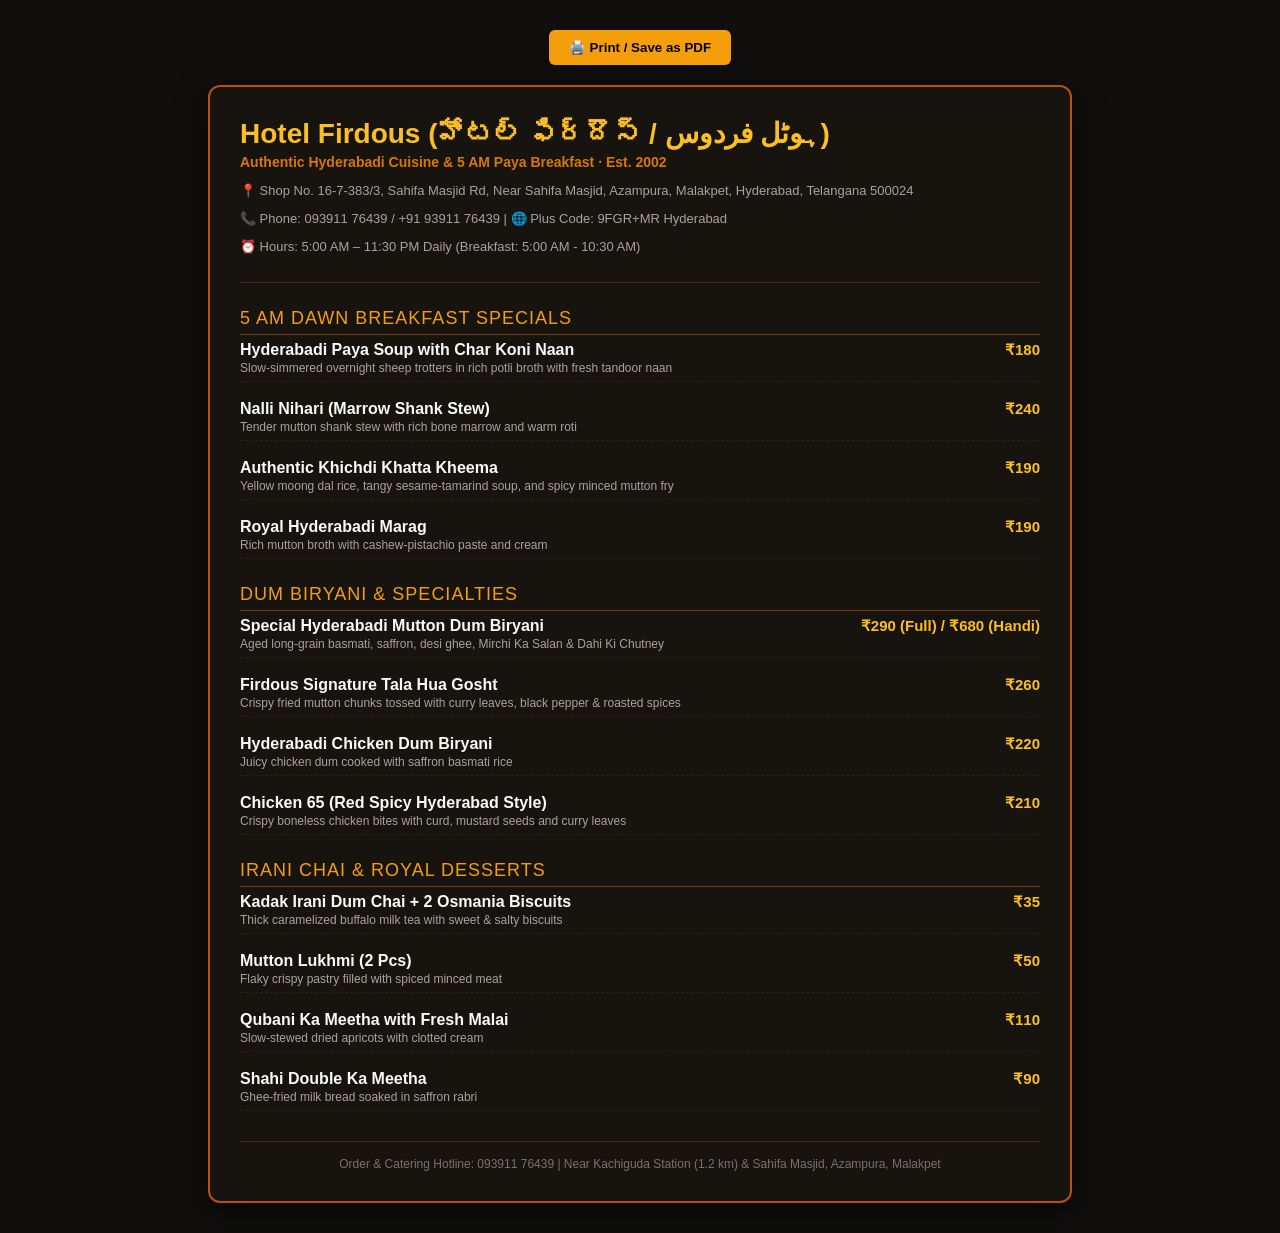
<file: public/hotel-firdous-menu.html>
<!DOCTYPE html>
<html lang="en">
<head>
  <meta charset="UTF-8">
  <title>Hotel Firdous - Official Menu & Contact Card</title>
  <style>
    body { font-family: 'Segoe UI', Tahoma, Geneva, Verdana, sans-serif; background: #0f0e0c; color: #f5f3ef; margin: 0; padding: 30px; }
    .card { max-width: 800px; margin: auto; background: #171410; border: 2px solid #b45309; border-radius: 12px; padding: 30px; box-shadow: 0 10px 30px rgba(0,0,0,0.5); }
    h1 { margin: 0; color: #fbbf24; font-size: 28px; }
    .sub { color: #d97706; margin-top: 4px; font-size: 14px; font-weight: bold; }
    .meta { font-size: 13px; color: #a8a29e; border-bottom: 1px solid #382d20; padding-bottom: 15px; margin-bottom: 20px; }
    .section-title { color: #f59e0b; border-bottom: 1px solid #78350f; padding-bottom: 5px; margin-top: 25px; font-size: 18px; text-transform: uppercase; letter-spacing: 1px; }
    .menu-item { display: flex; justify-content: space-between; margin-bottom: 12px; padding: 6px 0; border-bottom: 1px dashed #292117; }
    .item-name { font-weight: 600; color: #fafaf9; }
    .item-desc { font-size: 12px; color: #a8a29e; margin-top: 2px; }
    .item-price { font-weight: bold; color: #fbbf24; font-size: 15px; }
    .footer { margin-top: 30px; text-align: center; font-size: 12px; color: #78716c; border-top: 1px solid #382d20; padding-top: 15px; }
    .print-btn { background: #f59e0b; color: #000; border: none; padding: 10px 20px; font-weight: bold; border-radius: 6px; cursor: pointer; margin-bottom: 20px; }
    @media print { .print-btn { display: none; } body { background: #fff; color: #000; } .card { border: 1px solid #000; background: #fff; box-shadow: none; color: #000; } h1, .sub, .section-title, .item-price { color: #000; } .item-name { color: #000; } .item-desc, .meta { color: #333; } }
  </style>
</head>
<body>
  <div style="text-align: center;">
    <button class="print-btn" onclick="window.print()">🖨️ Print / Save as PDF</button>
  </div>
  <div class="card">
    <h1>Hotel Firdous (హోటల్ ఫిర్దౌస్ / ہوٹل فردوس)</h1>
    <div class="sub">Authentic Hyderabadi Cuisine & 5 AM Paya Breakfast · Est. 2002</div>
    <div class="meta">
      <p>📍 Shop No. 16-7-383/3, Sahifa Masjid Rd, Near Sahifa Masjid, Azampura, Malakpet, Hyderabad, Telangana 500024</p>
      <p>📞 Phone: 093911 76439 / +91 93911 76439 | 🌐 Plus Code: 9FGR+MR Hyderabad</p>
      <p>⏰ Hours: 5:00 AM – 11:30 PM Daily (Breakfast: 5:00 AM - 10:30 AM)</p>
    </div>

    <div class="section-title">5 AM Dawn Breakfast Specials</div>
    <div class="menu-item">
      <div>
        <div class="item-name">Hyderabadi Paya Soup with Char Koni Naan</div>
        <div class="item-desc">Slow-simmered overnight sheep trotters in rich potli broth with fresh tandoor naan</div>
      </div>
      <div class="item-price">₹180</div>
    </div>
    <div class="menu-item">
      <div>
        <div class="item-name">Nalli Nihari (Marrow Shank Stew)</div>
        <div class="item-desc">Tender mutton shank stew with rich bone marrow and warm roti</div>
      </div>
      <div class="item-price">₹240</div>
    </div>
    <div class="menu-item">
      <div>
        <div class="item-name">Authentic Khichdi Khatta Kheema</div>
        <div class="item-desc">Yellow moong dal rice, tangy sesame-tamarind soup, and spicy minced mutton fry</div>
      </div>
      <div class="item-price">₹190</div>
    </div>
    <div class="menu-item">
      <div>
        <div class="item-name">Royal Hyderabadi Marag</div>
        <div class="item-desc">Rich mutton broth with cashew-pistachio paste and cream</div>
      </div>
      <div class="item-price">₹190</div>
    </div>

    <div class="section-title">Dum Biryani & Specialties</div>
    <div class="menu-item">
      <div>
        <div class="item-name">Special Hyderabadi Mutton Dum Biryani</div>
        <div class="item-desc">Aged long-grain basmati, saffron, desi ghee, Mirchi Ka Salan & Dahi Ki Chutney</div>
      </div>
      <div class="item-price">₹290 (Full) / ₹680 (Handi)</div>
    </div>
    <div class="menu-item">
      <div>
        <div class="item-name">Firdous Signature Tala Hua Gosht</div>
        <div class="item-desc">Crispy fried mutton chunks tossed with curry leaves, black pepper & roasted spices</div>
      </div>
      <div class="item-price">₹260</div>
    </div>
    <div class="menu-item">
      <div>
        <div class="item-name">Hyderabadi Chicken Dum Biryani</div>
        <div class="item-desc">Juicy chicken dum cooked with saffron basmati rice</div>
      </div>
      <div class="item-price">₹220</div>
    </div>
    <div class="menu-item">
      <div>
        <div class="item-name">Chicken 65 (Red Spicy Hyderabad Style)</div>
        <div class="item-desc">Crispy boneless chicken bites with curd, mustard seeds and curry leaves</div>
      </div>
      <div class="item-price">₹210</div>
    </div>

    <div class="section-title">Irani Chai & Royal Desserts</div>
    <div class="menu-item">
      <div>
        <div class="item-name">Kadak Irani Dum Chai + 2 Osmania Biscuits</div>
        <div class="item-desc">Thick caramelized buffalo milk tea with sweet & salty biscuits</div>
      </div>
      <div class="item-price">₹35</div>
    </div>
    <div class="menu-item">
      <div>
        <div class="item-name">Mutton Lukhmi (2 Pcs)</div>
        <div class="item-desc">Flaky crispy pastry filled with spiced minced meat</div>
      </div>
      <div class="item-price">₹50</div>
    </div>
    <div class="menu-item">
      <div>
        <div class="item-name">Qubani Ka Meetha with Fresh Malai</div>
        <div class="item-desc">Slow-stewed dried apricots with clotted cream</div>
      </div>
      <div class="item-price">₹110</div>
    </div>
    <div class="menu-item">
      <div>
        <div class="item-name">Shahi Double Ka Meetha</div>
        <div class="item-desc">Ghee-fried milk bread soaked in saffron rabri</div>
      </div>
      <div class="item-price">₹90</div>
    </div>

    <div class="footer">
      Order & Catering Hotline: 093911 76439 | Near Kachiguda Station (1.2 km) & Sahifa Masjid, Azampura, Malakpet
    </div>
  </div>
</body>
</html>
</file>
